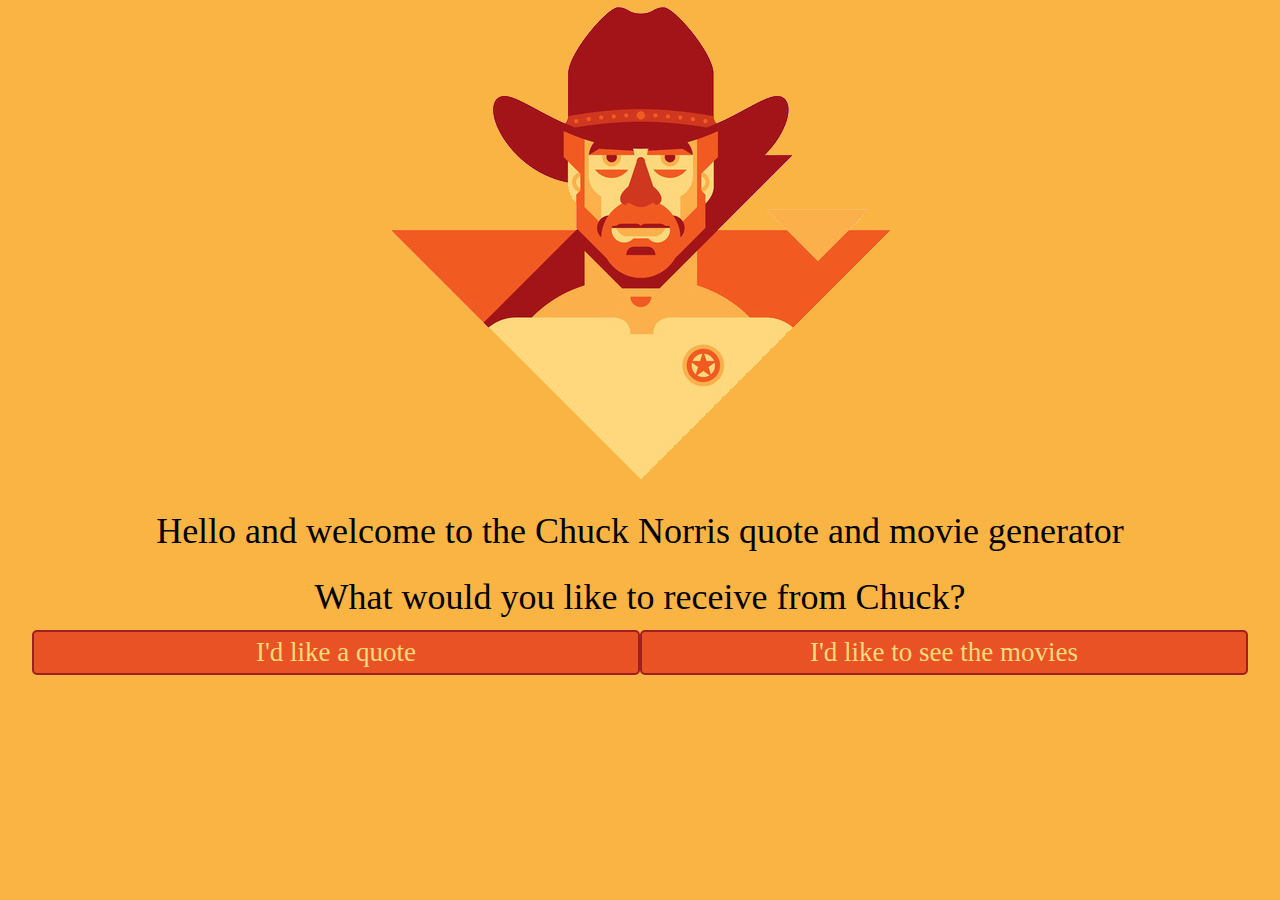
<file: index.html>
<!DOCTYPE html>
<html lang="en" dir="ltr">

<head>
  <meta charset="utf-8">
  <meta name="author" content="Lukas Cornille">
  <title>Chuck-it</title>
  <link rel="stylesheet" href="assets/css/reset.css" type="text/css">
  <link rel="stylesheet" href="assets/css/screen.css" type="text/css">
  <link rel="stylesheet" href="assets/css/smartphone-quotes.css" type="text/css">
</head>

<body>
  <main>
    <figure>
      <img src="assets/media/chuck.png" alt="Image of Chuck Norris" title="Image of Chuck Norris"/>
      <figcaption>
        <p>Hello and welcome to the Chuck Norris quote and movie generator</p>
        <p>What would you like to receive from Chuck?</p>
      </figcaption>
    </figure>
    <div class="choice-buttons">
      <a href="#" id="open-quote-modal">I'd like a quote</a>
      <a href="movies.html">I'd like to see the movies</a>
    </div>

    <div id="modal-quote-options" class="modal hidden">
      <div class="modal-content">
        <div class="modal-info-text">
          <p>Would you like a random quote or filter on a specific catogory?</p>
          <a href="#" id="close-modal">X</a>
        </div>
        <div class="modal-option-buttons">
          <a href="random-quote.html">I'm feeling lucky!</a>
          <a href="filters-for-quotes.html">I'd rather filter</a>
        </div>
      </div>
    </div>
  </main>


  <script src="assets/js/script.js"></script>
</body>

</html>
</file>
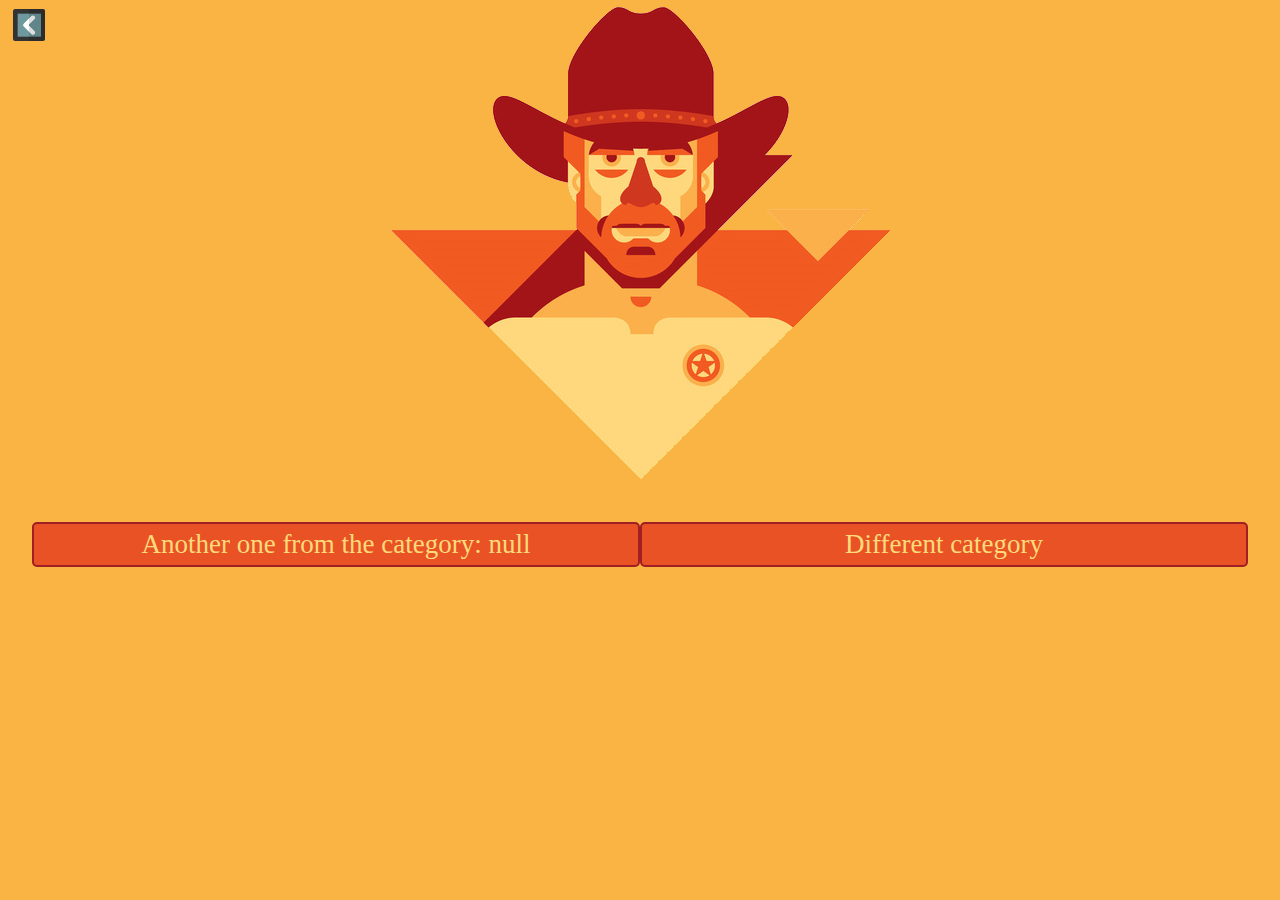
<file: filtered-quote.html>
<!DOCTYPE html>
<html lang="en" dir="ltr">

<head>
  <meta charset="utf-8">
  <meta name="author" content="Lukas Cornille">
  <title>Chuck-it</title>
  <link rel="stylesheet" href="assets/css/reset.css" type="text/css">
  <link rel="stylesheet" href="assets/css/screen.css" type="text/css">
  <link rel="stylesheet" href="assets/css/smartphone-quotes.css" type="text/css">
</head>

<body>
  <main>

    <nav>
      <a href="#" id="go-back-to-index"><img src="assets/media/previous.png" alt="previous icon" /></a>
    </nav>

    <figure>
      <img src="assets/media/chuck.png" alt="Image of Chuck Norris" title="Image of Chuck Norris" />
      <figcaption id=fetched-filtered-quote></figcaption>
    </figure>
    <div class="choice-buttons">
      <a href=filtered-quote.html id="category-displayed">Another one from the category: </a>
      <a href=filters-for-quotes.html>Different category</a>
    </div>
  </main>
  <script src="assets/js/helper.js"></script>
  <script src="assets/js/filtered-quote.js"></script>
</body>

</html>
</file>
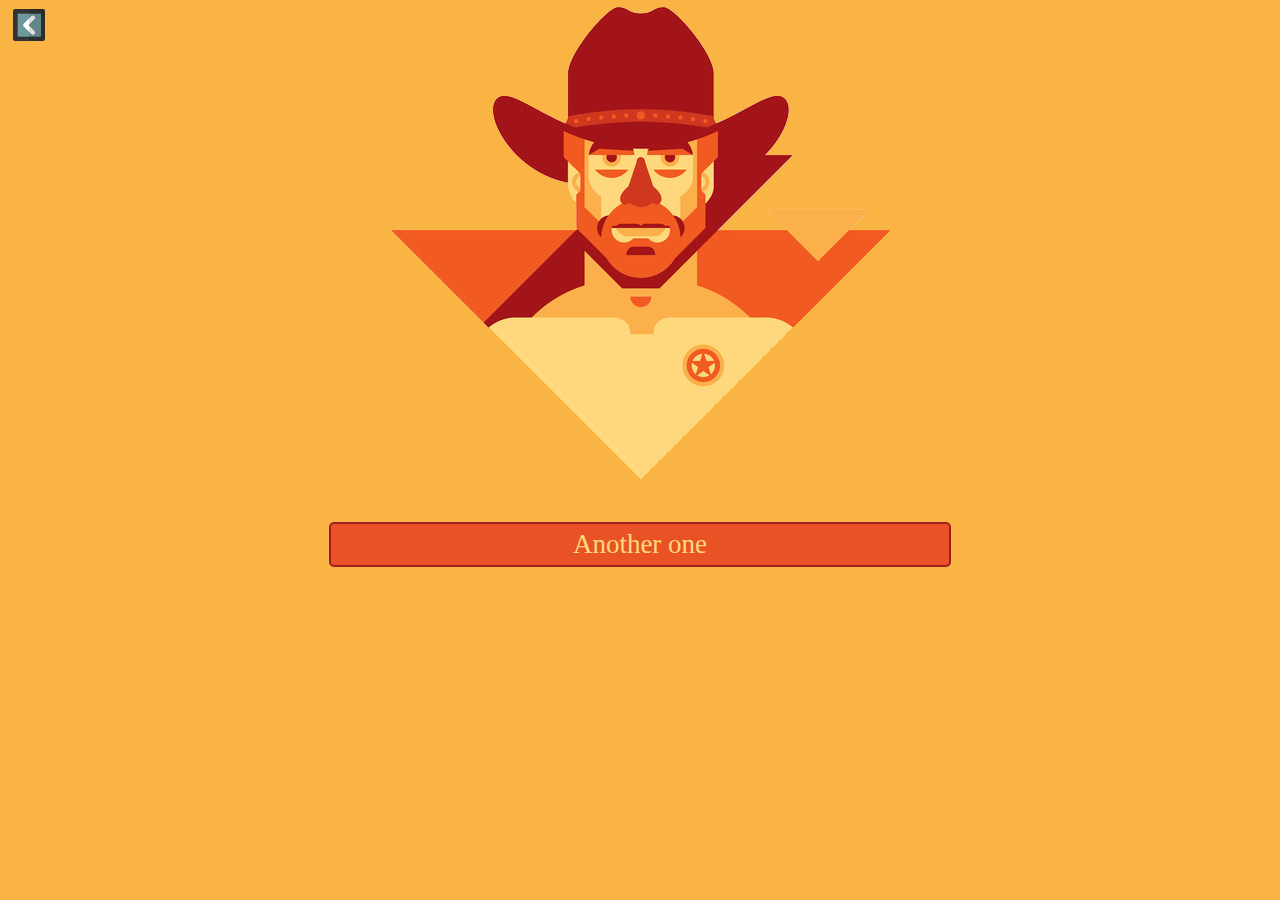
<file: random-quote.html>
<!DOCTYPE html>
<html lang="en" dir="ltr">

<head>
  <meta charset="utf-8">
  <meta name="author" content="Lukas Cornille">
  <title>Chuck-it</title>
  <link rel="stylesheet" href="assets/css/reset.css" type="text/css">
  <link rel="stylesheet" href="assets/css/screen.css" type="text/css">
  <link rel="stylesheet" href="assets/css/smartphone-quotes.css" type="text/css">
</head>

<body>
  <main>

    <nav>
      <a href="#" id="go-back-to-index"><img src="assets/media/previous.png" alt="previous icon"/></a>
    </nav>
    <figure>
      <img src="assets/media/chuck.png" alt="Image of Chuck Norris" title="Image of Chuck Norris" />
      <figcaption id=fetched-quote></figcaption>
    </figure>
    <div class="choice-buttons">
      <a href=random-quote.html>Another one</a>
    </div>
  </main>
  <script src="assets/js/helper.js"></script>
  <script src="assets/js/random-quote.js"></script>
</body>

</html>
</file>
<file: assets/css/screen.css>
body {
  font-family: serif;
  font-size: 1rem;
  color: black;
  background-color: #FAB444;
}

.hidden {
  display: none;
}

main{
  margin: auto;
  max-width: 95%;
  height: auto;
}

a {
  text-decoration: none;
  color: black;
}

nav img {
  position: fixed;
  top: 1%;
  left: 1%;
  width: 2.5%;
  z-index: 100;
}

figure {
  margin-bottom: 1%;
  text-align: center;
  font-size: 4vh;
}

figcaption {
  margin-bottom: 1%;
}

figcaption p:first-child{
  margin-bottom: 2%;
}

div a {
  text-align: center;
  font-size: 3vh;
  color: #FDDB7A;
  padding: 5px;
  background-color: #E95225;
  border: solid 2px #A11E23;
  border-radius: 5px;
  width: 50%;
}

div.choice-buttons {
  display: flex;
  justify-content: space-around;
}


div.modal{
  position: absolute;
  top:0;
  left:0;
  width: 100%;
  height: 100%;
  z-index: 10;
  background-color: rgba(0, 0, 0, 0.5);
}

div.modal-content {
  position: relative;
  top: 40%;
  display: flex;
  flex-flow: column nowrap;
  justify-content: space-between;
  min-width: 95%;
  min-height: 30%;
  border-radius: 5px;
  background-color: rgba(36, 155, 147, 1);
  box-shadow: 2px 2px 3px #055457;
  padding: 20px;
  font-size: 3vh;
}

div.modal-info-text, div.modal-option-buttons {
  display: flex;
  justify-content: space-around;
}

div.modal-option-buttons a, #close-modal {
  background-color: #FAB444;
  border: solid #A11E23;
  border-radius: 5px;
  color: black;
  width: 50%;
  text-align: center;
  padding: 5px;
}

#close-modal{
  width: 10%;
}
</file>
<file: assets/css/smartphone-quotes.css>
@media only screen and (max-device-width : 1024px){
  nav img{
    width:10%;
    z-index: 10;
  }

  figure img{
    margin-bottom: 10%;
  }

  div.choice-buttons{
    position: absolute;
    left: 50%;
    transform: translate(-50%);
    bottom: 2%;
    width: 80%;
  }

  .choice-buttons a, .modal-option-buttons{
    line-height: 150%;
  }

  div.modal-content{
    position: absolute;
    top: 25%;
    height: 50%;
  }

  #close-modal{
    height: 80%;
  }

  div.choice-buttons{

  }
}
</file>
